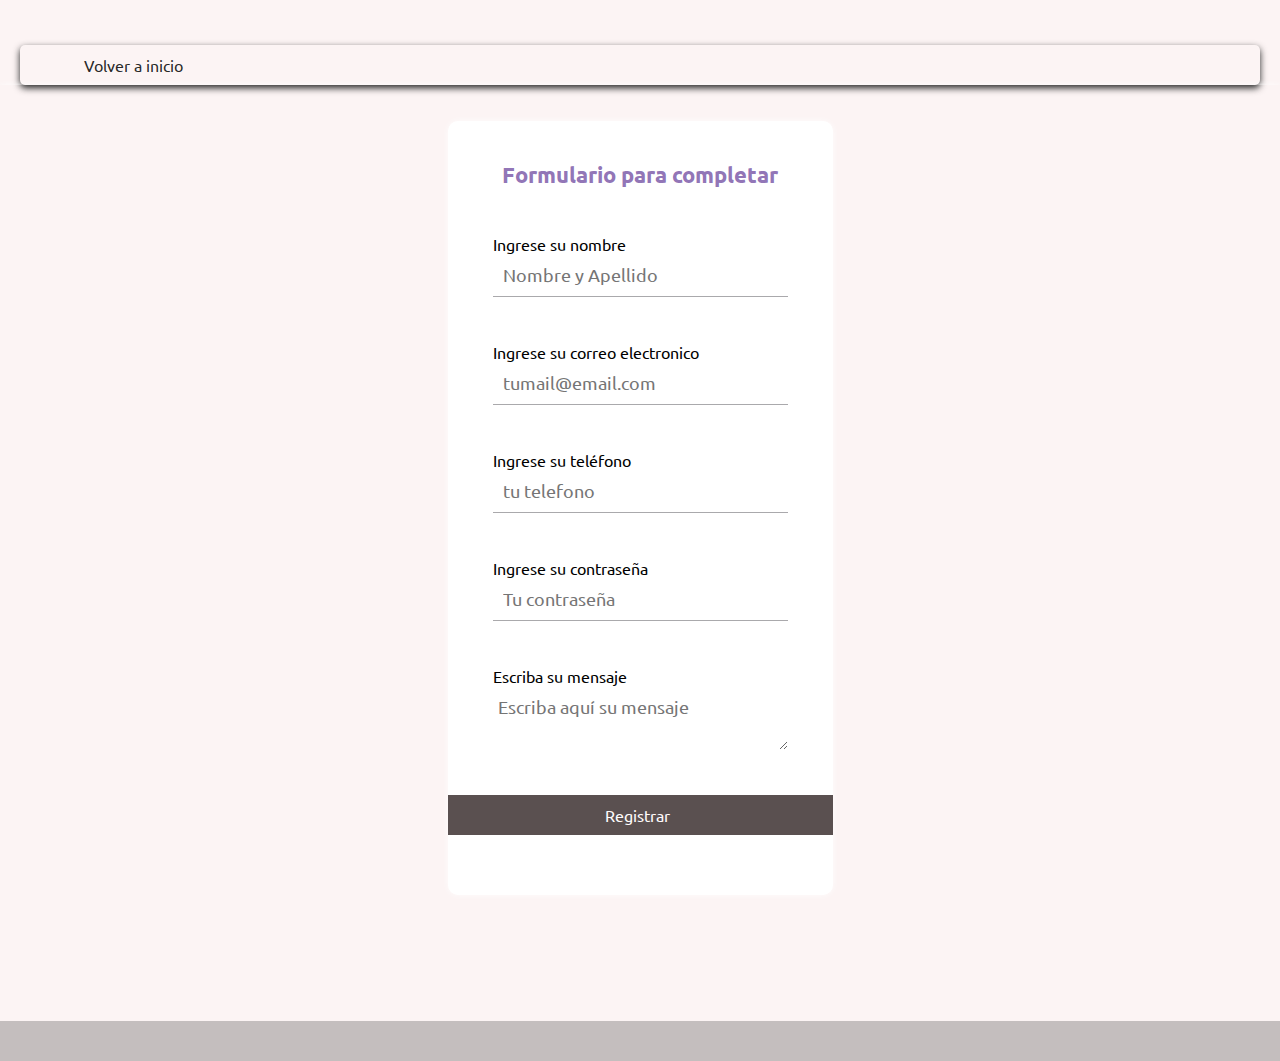
<file: contacto/contacto.html>
<!DOCTYPE html>
<html lang="en">
<head>
    <meta charset="UTF-8">
    <meta http-equiv="X-UA-Compatible" content="IE=edge">
    <meta name="viewport" content="width=device-width, initial-scale=1.0">
    <title>Document</title>
    <link rel="stylesheet" href="https://cdn.jsdelivr.net/npm/bootstrap-icons@1.10.3/font/bootstrap-icons.css">
    <link rel="stylesheet" href="../css/style.css">
</head>
<body>
    <header>
        <nav>
            <a href="../index.html">Volver a inicio</a>
        </nav>
    </header>
    <main>
        <form action="" method="POST" id="form">     
        <form class="form">
            <h1>Formulario para completar</h1>                  
        <div class="inputContainer">                 
            <label for="nombre">Ingrese su nombre</label>                 
            <input type="text" name="nombreCompleto" placeholder="Nombre y Apellido" id="nombre">             
        </div>             
        <div class="inputContainer">                 
            <label for="email">Ingrese su correo electronico</label>                 
            <input type="email" name="correoElectronico" placeholder="tumail@email.com" id="email">             
        </div>
        <div class="inputContainer">
            <label for="telefono">Ingrese su teléfono</label>
            <input type="telefono" name="telefono" placeholder="tu telefono" id="telefono">
        </div>             
        <div class="inputContainer">                 
            <label for="contrasena">Ingrese su contraseña</label>                 
            <input type="password" name="contrasena" placeholder="Tu contraseña" id="contrasena">             
        </div>
            <div class="inputContainer">
            <label for="">Escriba su mensaje</label>
        <textarea name="mensaje" id="mensaje" placeholder="Escriba aquí su mensaje"></textarea>
        </div>             
        <input type="submit" value="Registrar" class="register-btn" >
        <p class="warnings" id="warnings"></p>         
    </form>  
    <div id="contenedorUsuarios" class="contenedorUsuarios"></div>    
</form>    
</main>
   
 <footer></footer>    

 <script src="../js/script.js">
 </script>
</body>
</html>
</file>
<file: css/style.css>
@import url('https://fonts.googleapis.com/css2?family=Ubuntu&display=swap');
@import url('https://fonts.googleapis.com/css2?family=Poppins:wght@500;600&display=swap');
*{
    font-family: 'Ubuntu', sans-serif;
    box-sizing: border-box;
    margin: 0;
    padding: 0;
}

body {
    background-color: rgb(252, 244, 244);

}
h1 {
    color: hsla(147, 12%, 15%, 0.753);
    font-size: 22px;
    align-content: center;
}

.nav-list {
    list-style-type: none;
    display: flex;
    gap: 1rem;
}

.nav-list li a {
    text-decoration: none;
    color: hsla(147, 12%, 15%, 0.753);
    font-size: 21px;
}

.abrir-menu,
.cerrar-menu {
    display: none;
}

@media screen and (max-width: 550px) {
    .abrir-menu,
    .cerrar-menu {
        display: block;
        border: 0;
        font-size: 1.25rem;
        background-color: transparent;
        cursor: pointer;
    }

    .abrir-menu {
        color: #1c1c1c;
    }

    .cerrar-menu {
        color: #ececec;
    }

    .nav {
        opacity: 0;
        visibility: hidden;
        display: flex;
        flex-direction: column;
        align-items: end;
        gap: 1rem;
        position: absolute;
        top: 0;
        right: 0;
        bottom: 0;
        background-color: #1c1c1c;
        padding: 2rem;
        box-shadow: 0 0 0 100vmax rgba(0, 0, 0, .5);
    }
    .imagenInicio
    {
        visibility: hidden;
    }
    .nav.visible {
        opacity: 1;
        visibility: visible;
    }
    
    .nav-list {
        flex-direction: column;
        align-items: end;
    }

    .nav-list li a {
        color: #ecececec;
    }
}

/*h2{
    font-family: 'Poppins', sans-serif;
    font-size: 29px;
    color:rgb(77, 73, 73);
}*/
.hero .caja h2
{
    display: flex;
    gap: 20px;
    font-family: 'Poppins', sans-serif;
    font-size: 25px;
    padding: 45px 50px 45px 50px;
    /*color:rgb(77, 73, 73);*/
    color: #f3f3f3;
    margin: auto;
    text-align: center;
    align-items: center;
    justify-content: center;
    
}
.hero .imagenInicio
{
    max-width: 100%;
    border:30px solid transparent;
    /*clip-path: circle(65% at center);*/
    align-items: center;
    border-radius: 100px;
    justify-content: center;
    

}
.volver-inicio
{
    align-content: center;
    font-size: 21px;
    color: rgba(10, 11, 11, 0.89);
    text-align: center;
    
}
nav a{
    color: rgba(10, 11, 11, 0.89);
    text-decoration: none;
    width: 90px;
    text-align: center;
}
nav a:hover{
    color: rgb(87, 57, 91);
    background-color: rgb(209, 209, 209);
    border-radius: 5px;
    padding: 5px;
    font-weight: bolder;
}
header {
    display: flex;
    flex-direction: row;
    align-items: center;
    justify-content: space-between;
    padding-top: 10px;
    padding-bottom: 10px;
    padding-left: 5vw;
    padding-right: 5vw;
    margin-top: 5vh;
    border-radius: 5px;
    margin-left: 20px;
    margin-right: 20px;
    box-shadow: 0px 3px 7px rgb(37, 37, 37);
} 
/*nav {
    display: flex;
    gap: 20px;
    align-items: center;
    justify-content: center;
}*/
.hero {
    display: flex;   
}
.imagenInicio{
    margin-left: 3vw;
    margin-top: 3vh; 
    margin-right: 2vw;
    border-radius: 5px;
    
}
.caja{
    background-color: rgba(113, 63, 194, 0.713);
    border-radius: 5px;
    width: 30vw;
    height: 60vh;
    margin-top: 7vh;
    margin-left: 2vw;
    padding: 2vh 2vw;
    word-spacing: 2px;
    box-shadow: 0px 5px 5px rgb(54, 54, 54);
    
}
.laEmpresa h2{
    color: hsla(147, 12%, 15%, 0.753);
    font-size: 30px;
    margin-top: 30px;
    margin-bottom: 5px;
}
.laEmpresa{
    margin-left: 2vw;
    margin-right: 2vw;
}
/*footer a{
    color: rgb(41, 39, 42);
    text-decoration: none;
    display: flex;
    margin-top: 90vh;
    margin-bottom: 20vh;
    justify-content: center;
}*/
h1 {
    animation-duration: 5s;
    animation-name: slidein;
  }
 @keyframes slidein {
    from {
      margin-left: 0%;
      width: 20%
    }
    to {
      margin-left: 15%;
      width: 20%;
    }
    25% {
        font-size: 150%;
        margin-left: 25%;
        width: 150%;
      }
  }

@media screen and (max-width:620px){
    header h2{
        font-size: 20px;
    }
    .hero .caja h2
    {
        font-size: 15px;
    }
    .hero .imagenInicio
    {
        width: 250px;
        height: 350px;
        align-content: center;
        flex-direction: column;
    }
    
}

  main{     
    padding: 4vh 9vw; 
    display: flex;     
    flex-direction: column;     
    align-items: center;     
    gap: 10vh; 
    box-shadow: 0 0 6px rgba(255, 255, 255, 0.8);
}
main h1
{
    text-align: center;
    color: rgba(126, 93, 170, 0.87);
}
form{     
   background: #fff;
   padding: 40px 0;
   box-shadow: 0 0 6px rgba(255, 255, 255, 0.8);
   border-radius: 10px;
}
.form
{
    width: 100%;
    margin: auto;
} 
form .inputContainer{     
   position: relative;
   margin: 45px;
}

textarea
{
    display: block;
    width: 100%;
    border: none;
    font-size: 18px;
    padding: 10px 10px 10px 5px;
    
}
textarea:focus
{
    outline: none;
    color: dimgrey;
}
input
{
    background-color: none;
    color: #c6c6c6;
    font-size: 18px;
    padding: 10px 10px 10px 5px;
    display: block;
    width: 100%;
    border: none;
    border-bottom: 1px solid var(--colorTextos);
}
input:focus
{
    outline: none;
    color: dimgrey;
}
label
{
    color: var(--colorTextos);
    font-size: 16px;
    left: 5px;
    top: 10px;
    transition: 0.5s ease-in-out all;
    pointer-events: none;
}
input:focus label
{
    top: -14px;
    font-size: 12px;
    color: rgba(126, 93, 170, 0.87);
} 
form .inputContainer input
{     
        padding: 10px;     
        border: none;     
        border-bottom: 1px solid rgba(78, 76, 82, 0.479);        
} 
.register-btn{  
        background-color: rgb(90, 80, 80);       
        border: none; 
        display: block;
        /*width: 80px;    
        margin: 10px auto;*/
        color: rgb(255, 251, 251);     
        height: 40px; 
        cursor: pointer;
        font-size: 16px;
        
           
        /*border: 0.5px rgb(43, 41, 41) solid;*/
} 
.register-btn:hover
{     
        transition: 1s ease-in-out;     
        background-color: white;     
        color: rgba(124, 61, 196, 0.418);     
        border: 0.5px rgb(56, 53, 53) solid; 
}
.card-usuario
{
 display: flex;
 align-items: center;
 gap: 5vw;
 width: 100%;
 border-radius: 5px;
 background-color: rgb(44, 43, 43);
 color: white;
 padding: 10px;
 border: 1px black solid;
}
.card-usuario:hover
{
    transition: 1s ease-in-out;
    background-color: white;
    color: black;
    border: 1px black solid;
}
.contenedorUsuarios
{
    width: 100%;
    display: flex;
    flex-direction: column;
    gap: 3vh;
}

footer{
    bottom: 0;
    left: 0;
    right: 0;
    background: #c4bebe;
    height: auto;
    width: 100vw;
    font-family: "Open Sans";
    padding-top: 40px;
    color: #fff;
}
.footer-content{
    display: flex;
    align-items: center;
    justify-content: center;
    flex-direction: column;
    text-align: center;
}
.footer-content h3{
    font-size: 1.8rem;
    font-weight: 400;
    text-transform: capitalize;
    line-height: 3rem;
}
.footer-content p{
    max-width: 500px;
    margin: 10px auto;
    line-height: 28px;
    font-size: 14px;
}
.socials{
    list-style: none;
    display: flex;
    align-items: center;
    justify-content: center;
    margin: 1rem 0 3rem 0;
   
}
.socials li{
    margin: 0 10px;
}
.socials a{
    text-decoration: none;
    color: #fff;
}
.socials a i{
    font-size: 1.1rem;
    transition: color .4s ease;

}
.socials a:hover i{
    color: rgba(126, 93, 170, 0.87);
}

.footer-bottom{
    background: rgba(126, 93, 170, 0.87);
    width: 100vw;
    padding: 10px 0;
    text-align: center;
}
.footer-bottom p{
    font-size: 14px;
    word-spacing: 2px;
    text-transform: capitalize;
}
.footer-bottom span{
    text-transform: uppercase;
    opacity: .4;
    font-weight: 200;
}
.container
{
    width: 100%;
    max-width: 1200px;
   /* height: 430px;*/
    display:flex;
    flex-wrap: wrap;
    justify-content: center;
    margin: auto;
}
.container .card
{
    width: 330px;
    height: 430px;
    border-radius: 8px;
    box-shadow: 0 2px 2px rgba(0, 0, 0, 0.2);
    overflow: hidden;
    margin: 20px;
    text-align: center;
    transition: all 0.25;

}
.container .card:hover
{
    transform: translateY(-15px);
    box-shadow: 0 12px 16px rgba(0,0,0,0.2);
}

.container .card img
{
    width: 330px;
    height: 220px;
}

.container .card h4
{
    font-weight: 600;
}
.container .card a
{
    font-weight: 500;
    text-decoration: none;
    color: #3498db;
}
.container2
{
    width: 100%;
    max-width: 1200px;
    height: 430px;
    display:flex;
    flex-wrap: wrap;
    justify-content: center;
    margin: auto;
    border: none;
}
.container2 .card3:hover
{
    transform: translateY(-15px);
    box-shadow: 0 12px 16px rgba(0,0,0,0.2);
}

.container2 img
{
    width: 330px;
    height: 220px;
}

.warnings
{
    width: 200px;
    text-align: center;
    margin: auto;
    color:crimson;
    padding-top: 20px;
}
.card3
{   
    border: none;
    width: 330px;
    height: 530px;
    border-radius: 8px;
    box-shadow: 0 2px 2px rgba(0, 0, 0, 0.2);
    overflow: hidden;
    margin: 20px;
    text-align: center;
    transition: all 0.25;
}
.card-info 
{
    font-size: 19px;
    color: rgba(126, 93, 170, 0.87);
    
}
.card-info h3
{
    font-size: 19px;
    color:black;
    
}
</file>
